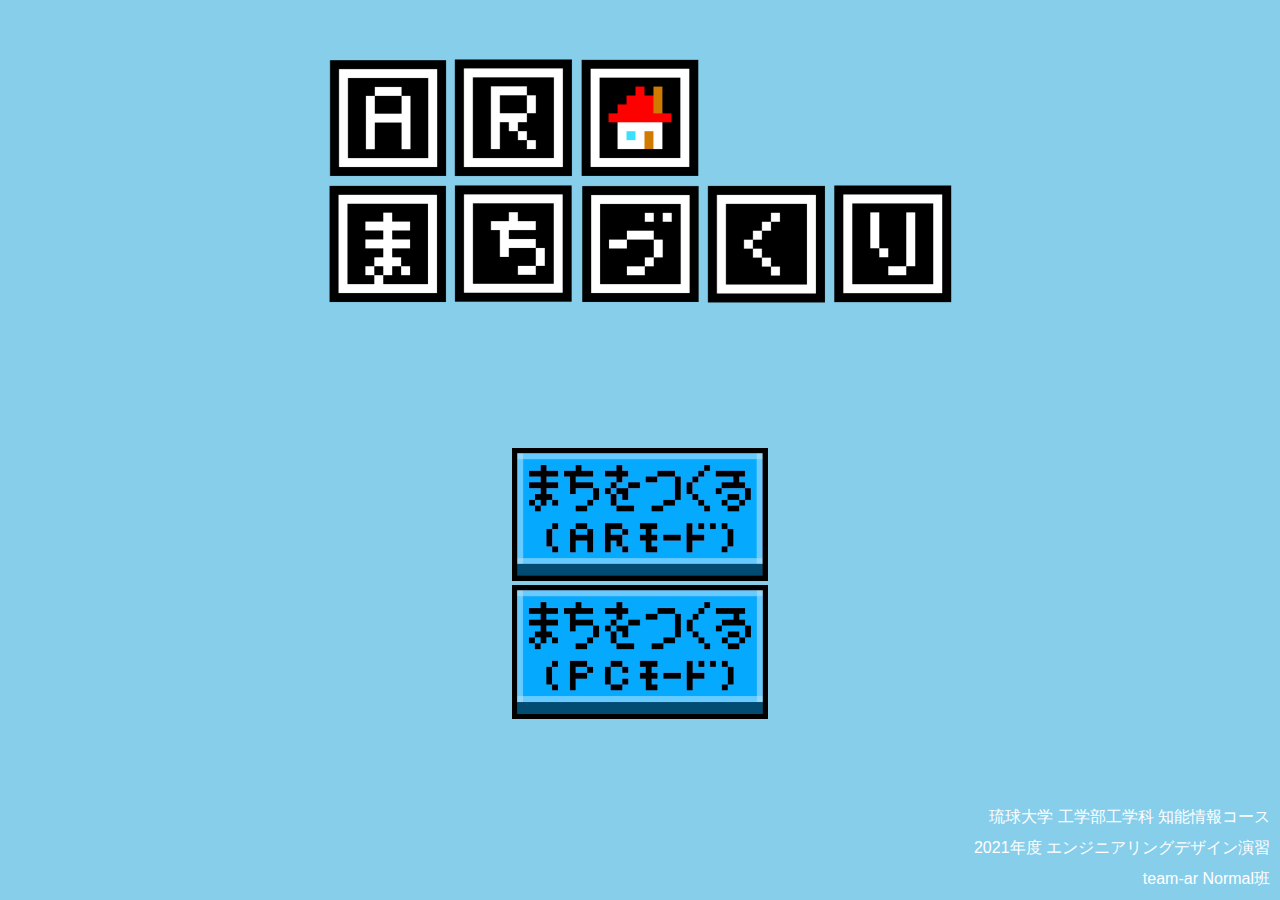
<file: town_maker/index.html>
<!doctype html>
<html lang="ja">
<head>
  <meta charset="UTF-8">
  <meta name="viewport" content="width=device-width, initial-scale=1, minimum-scale=1, maximum-scale=1, user-scalable=no">
  <title>ARまちづくり</title>
  <link rel="stylesheet" href="./index.css">
</head>
<body>
  <div class="title">
    <img id="title_img" src="../img/title.png" alt="タイトル">
  </div>
  <div class="select_mode">
    <ul>
      <li><a href="./town_maker_ar.html"><img src="../img/make_town_ar.jpg" alt="まちをつくる(ARモード)"></a></li>
      <li><a href="./town_maker.html"><img src="../img/make_town_pc.jpg" alt="まちをつくる(PCモード)"></a></li>
    </ul>
  </div>
  <div class="footer">
    <p>琉球大学 工学部工学科 知能情報コース</p>
    <p>2021年度 エンジニアリングデザイン演習</p>
    <p>team-ar Normal班</p>
  </div>
</body>
</html>
</file>
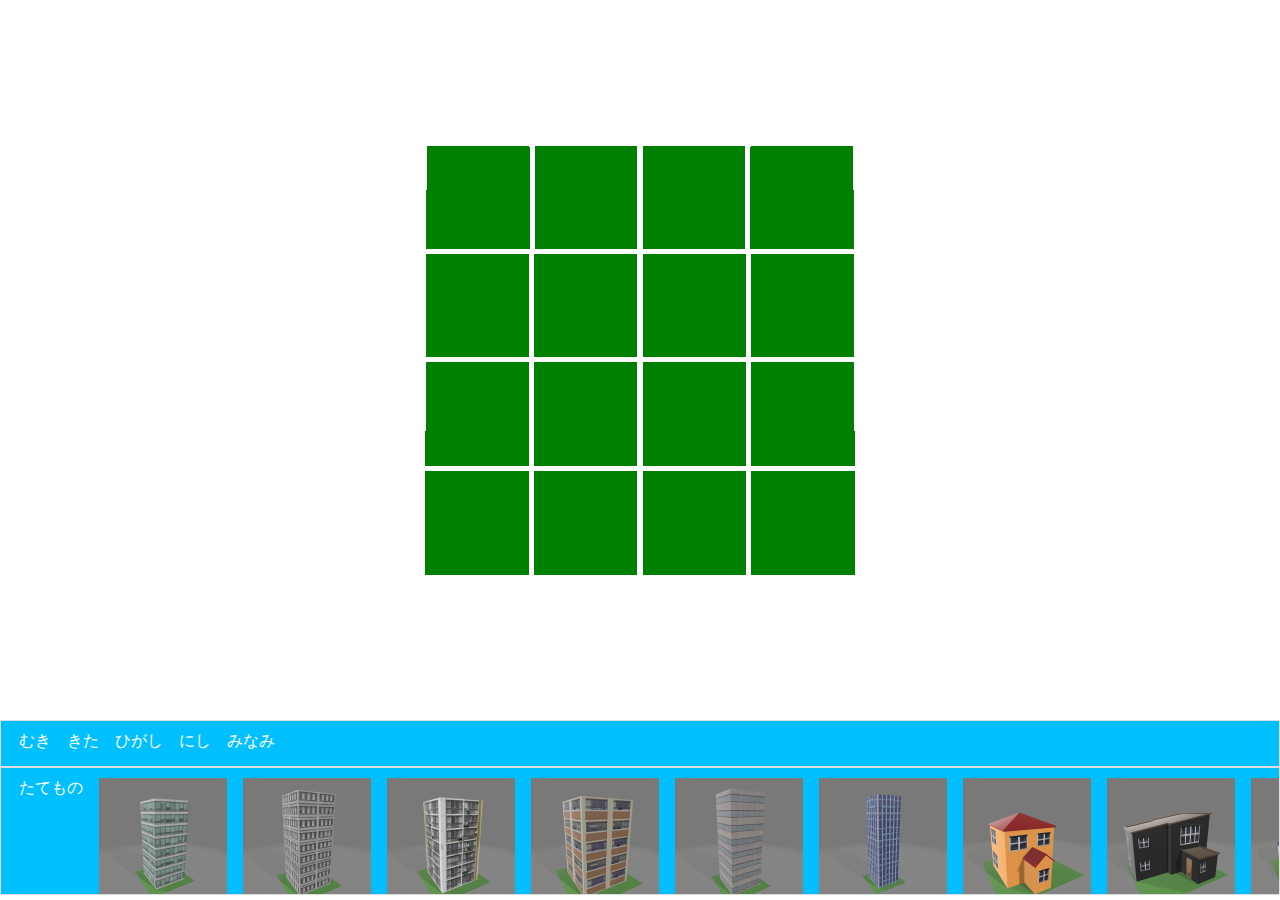
<file: town_maker/town_maker.html>
<!DOCTYPE html>
<html>
  <head>
    <meta charset="utf-8">
    <meta name="viewport" content="width=device-width, initial-scale=1.0, user-scalable=yes">
    <title>ARまちづくり マウスモード</title>
    <link rel="stylesheet" href="./town_maker.css">
  </head>
  <body>
    <canvas id="c"></canvas>
    <div class="nav-wrap">
      <div class="angle-nav">
        <ul>
          <li><div id="menu_announce_angle">むき</div></li>
          <li><div id="angle_N">きた</div></li>
          <li><div id="angle_E">ひがし</div></li>
          <li><div id="angle_W">にし</div></li>
          <li><div id="angle_S">みなみ</div></li>
        </ul>
      </div>
      <div class="scroll-nav">
        <ul>
          <li><div id="menu_announce_object">たてもの</div></li>
          <li><img id="building1" border="0" src="../img/Building.001.png" width="128" height="128" alt="びる1"></li>
          <li><img id="building2" border="0" src="../img/Building.002.png" width="128" height="128" alt="びる2"></li>
          <li><img id="building3" border="0" src="../img/Building.003.png" width="128" height="128" alt="びる3"></li>
          <li><img id="building4" border="0" src="../img/Building.004.png" width="128" height="128" alt="びる4"></li>
          <li><img id="building5" border="0" src="../img/Building.005.png" width="128" height="128" alt="びる5"></li>
          <li><img id="building6" border="0" src="../img/Building.006.png" width="128" height="128" alt="びる6"></li>
          <li><img id="house1" border="0" src="../img/House.001.png" width="128" height="128" alt="おうち1"></li>
          <li><img id="house2" border="0" src="../img/House.002.png" width="128" height="128" alt="おうち2"></li>
          <li><img id="house3" border="0" src="../img/House.003.png" width="128" height="128" alt="おうち3"></li>
          <li><img id="house4" border="0" src="../img/House.004.png" width="128" height="128" alt="おうち4"></li>
          <li><img id="house5" border="0" src="../img/House.005.png" width="128" height="128" alt="おうち5"></li>
          <li><img id="house6" border="0" src="../img/House.006.png" width="128" height="128" alt="おうち6"></li>
          <li><img id="house7" border="0" src="../img/House.007.png" width="128" height="128" alt="おうち7"></li>
          <li><img id="house8" border="0" src="../img/House.008.png" width="128" height="128" alt="おうち8"></li>
          <li><img id="house9" border="0" src="../img/House.009.png" width="128" height="128" alt="おうち9"></li>
          <li><img id="road_none" border="0" src="../img/Road_None.png" width="128" height="128" alt="どうろ1"></li>
          <li><img id="road_normal" border="0" src="../img/Road_Normal.png" width="128" height="128" alt="どうろ2"></li>
          <li><img id="road_corner" border="0" src="../img/Road_Corner.png" width="128" height="128" alt="まがりみち"></li>
          <li><img id="road_cross" border="0" src="../img/Road_Cross.png" width="128" height="128" alt="こうさてん"></li>
          <li><img id="road_tjunc" border="0" src="../img/Road_T-junc.png" width="128" height="128" alt="Tじろ"></li>
          <li><img id="road_end" border="0" src="../img/Road_End.png" width="128" height="128" alt="いきどまり"></li>
          <li><img id="empty" border="0" src="../img/empty.png" width="128" height="128" alt="あきち"></li>
        </ul>
      </div>
    </div>
  </body>
<script type="module" src="./town_maker.js"></script>
</html>
</file>
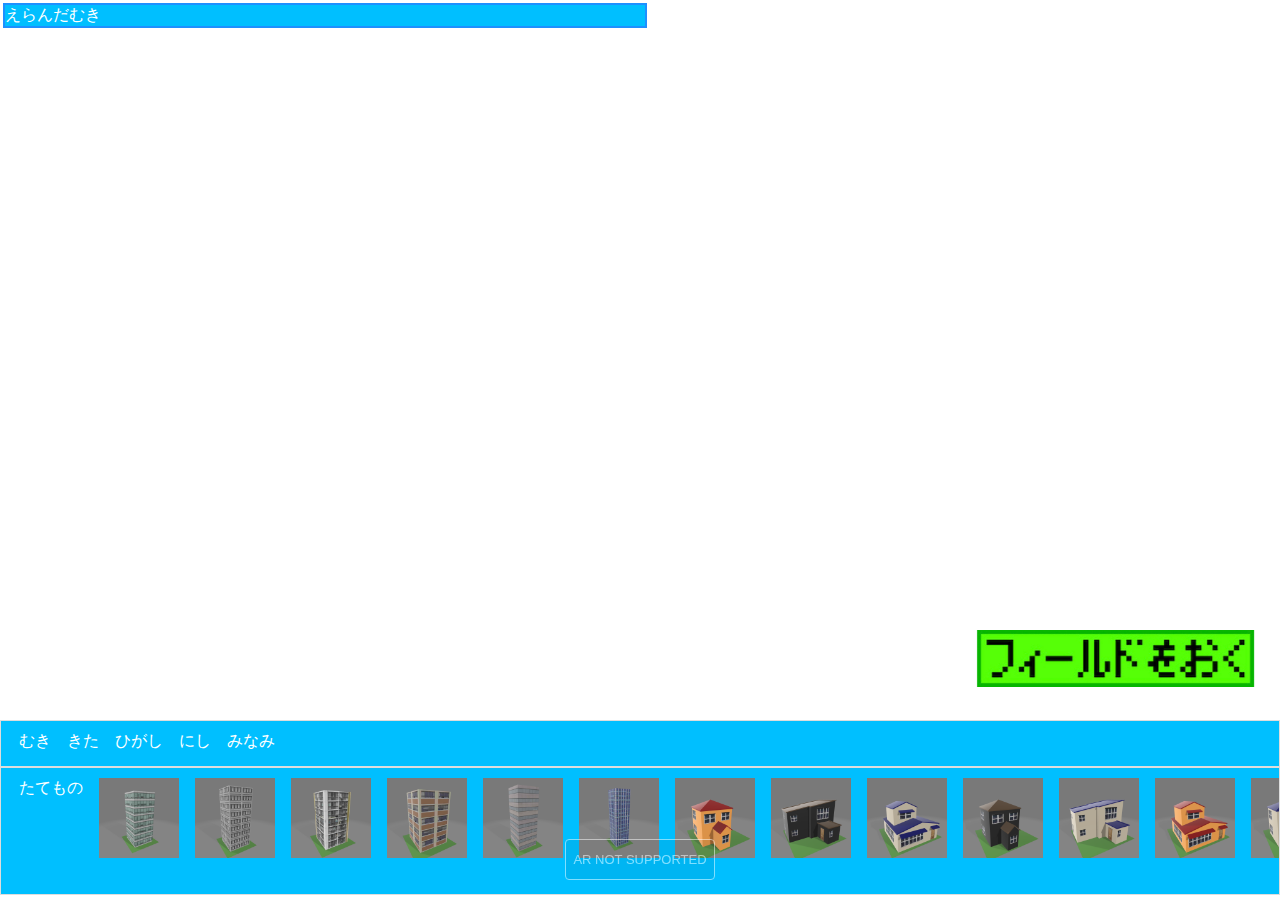
<file: town_maker/town_maker_ar.html>
<!DOCTYPE html>
<html>
  <head>
    <meta charset="utf-8">
    <meta name="viewport" content="width=device-width, initial-scale=1.0, user-scalable=no">
    <title>ARまちづくり ARモード</title>
    <link rel="stylesheet" href="./town_maker_ar.css">
  </head>
  <body>
    <div id="overlay">
      <div id="state_angle">えらんだむき</div>
      <div id="state_object"></div>
      <div class="nav-wrap">
        <div class="angle-nav">
          <ul>
            <li><div id="menu_announce_angle">むき</div></li>
            <li><div id="angle_N">きた</div></li>
            <li><div id="angle_E">ひがし</div></li>
            <li><div id="angle_W">にし</div></li>
            <li><div id="angle_S">みなみ</div></li>
          </ul>
        </div>
        <div class="scroll-nav">
          <ul>
            <li><div id="menu_announce_object">たてもの</div></li>
            <li><img id="building1" border="0" src="../img/Building.001.png" width="80" height="80" alt="びる1"></li>
            <li><img id="building2" border="0" src="../img/Building.002.png" width="80" height="80" alt="びる2"></li>
            <li><img id="building3" border="0" src="../img/Building.003.png" width="80" height="80" alt="びる3"></li>
            <li><img id="building4" border="0" src="../img/Building.004.png" width="80" height="80" alt="びる4"></li>
            <li><img id="building5" border="0" src="../img/Building.005.png" width="80" height="80" alt="びる5"></li>
            <li><img id="building6" border="0" src="../img/Building.006.png" width="80" height="80" alt="びる6"></li>
            <li><img id="house1" border="0" src="../img/House.001.png" width="80" height="80" alt="おうち1"></li>
            <li><img id="house2" border="0" src="../img/House.002.png" width="80" height="80" alt="おうち2"></li>
            <li><img id="house3" border="0" src="../img/House.003.png" width="80" height="80" alt="おうち3"></li>
            <li><img id="house4" border="0" src="../img/House.004.png" width="80" height="80" alt="おうち4"></li>
            <li><img id="house5" border="0" src="../img/House.005.png" width="80" height="80" alt="おうち5"></li>
            <li><img id="house6" border="0" src="../img/House.006.png" width="80" height="80" alt="おうち6"></li>
            <li><img id="house7" border="0" src="../img/House.007.png" width="80" height="80" alt="おうち7"></li>
            <li><img id="house8" border="0" src="../img/House.008.png" width="80" height="80" alt="おうち8"></li>
            <li><img id="house9" border="0" src="../img/House.009.png" width="80" height="80" alt="おうち9"></li>
            <li><img id="road_none" border="0" src="../img/Road_None.png" width="80" height="80" alt="どうろ1"></li>
            <li><img id="road_normal" border="0" src="../img/Road_Normal.png" width="80" height="80" alt="どうろ2"></li>
            <li><img id="road_corner" border="0" src="../img/Road_Corner.png" width="80" height="80" alt="まがりみち"></li>
            <li><img id="road_cross" border="0" src="../img/Road_Cross.png" width="80" height="80" alt="こうさてん"></li>
            <li><img id="road_tjunc" border="0" src="../img/Road_T-junc.png" width="80" height="80" alt="Tじろ"></li>
            <li><img id="road_end" border="0" src="../img/Road_End.png" width="80" height="80" alt="いきどまり"></li>
            <li><img id="empty" border="0" src="../img/empty.png" width="80" height="80" alt="あきち"></li>
          </ul>
        </div>
      </div>
      <img id="setFieldButton" src="../img/set_field.png" alt="フィールドをおく">
      <img id="updateObjectButton" src="../img/set_object.png" alt="たてものをおく">
    </div>
  </body>
<script type="module" src="./town_maker_ar.js"></script>
</html>
</file>
<file: town_maker/index.css>
html{
  margin: 0;
  height:100%;
}
body{
  margin: 0;
  height:100%;
  font-family:"游ゴシック","ヒラギノ角ゴ ProN","メイリオ","MS Pゴシック",sans-serif;
  background: #87ceeb;
}
li{
  list-style: none;
}
.title{
  position: absolute;
  top: 5%;
  width:100%;
  text-align:center;
}
#title_img{
  width:50%;
  height:50%;
}

.select_mode{
  width:100%;
  position: absolute;
  text-align:center;
  top: 48%;
}
.select_mode ul{
  padding: 0;
}
.select_mode img{
  width:20%;
  height:20%;
}

.footer{
  width:100%;
  position: absolute;
  bottom: 0%;
  color: #fff;
  text-align: end;
}
.footer p{
  margin: 10px;
}
@media screen and (max-width: 480px) {
  .title{
    position: absolute;
    top: 10%;
    width:100%;
    text-align:center;
  }
  #title_img{
    width:90%;
    height:90%;
  }
  
  .select_mode{
    width:100%;
    position: absolute;
    text-align:center;
    top: 35%;
  }
  .select_mode img{
    width:65%;
    height:65%;
  }
}
</file>
<file: town_maker/town_maker.css>
html{
  margin: 0;
  height:100%;
}
body{
  margin: 0;
  height:100%;
  font-family:"游ゴシック","ヒラギノ角ゴ ProN","メイリオ","MS Pゴシック",sans-serif;
}
#c {
  width: 100%;
  height: 80%;
  display: block;
}
#setFieldButton {
  display: block;
  position:absolute;
  bottom: 20px;
  right: 10%;
  width:30%;
  height: 50px;
  z-index:100;
  text-align: center;
  border: 3px solid #dc143c;
}
#updateObjectButton {
  display: block;
  position:absolute;
  bottom: 20px;
  right: 10%;
  width:30%;
  height: 50px;
  z-index:100;
  text-align: center;
  border: 3px solid #333333;
}

.nav-wrap {
  position: relative;
  height: 20%;
}
.scroll-nav {
  overflow-x: auto;
  background: #00bfff;
  border: 1px solid #ddd;
  height: 70%;
}
.scroll-nav::-webkit-scrollbar {
  display: none;
}
.scroll-nav ul {
  display: flex;
  margin: auto;
  padding: 10px;
  width: 100%;
  list-style: none;
}
.scroll-nav ul > li {
  white-space: nowrap;
  padding: 0 8px;
}
.scroll-nav ul li:hover {
  background: #1e90ff;
}
.scroll-nav ul li div{
  display: inline-block;
  color: #fff;
  text-decoration: none;
}
.angle-nav {
  overflow-x: auto;
  background: #00bfff;
  border: 1px solid #ddd;
  height: 25%;
}
.angle-nav::-webkit-scrollbar {
  display: none;
}
.angle-nav ul {
  display: flex;
  margin: auto;
  padding: 10px;
  width: 100%;
  list-style: none;
}
.angle-nav ul > li {
  white-space: nowrap;
  padding: 0 8px;
}
.angle-nav ul li:hover {
  background: #1e90ff;
}
.angle-nav ul li div{
  display: inline-block;
  color: #fff;
  text-decoration: none;
}
</file>
<file: town_maker/town_maker_ar.css>
html{
  margin: 0;
  height:100%;
}
body{
  margin: 0;
  height:100%;
  font-family:"游ゴシック","ヒラギノ角ゴ ProN","メイリオ","MS Pゴシック",sans-serif;
}
#c {
  width: 100%;
  height: 80%;
  display: block;
}
#setFieldButton {
  display: block;
  position:absolute;
  top: 70%;
  right: 2%;
  height:57px;
  width:auto;
}
#updateObjectButton {
  display: block;
  position:absolute;
  top: 70%;
  right: 2%;
  height:57px;
  width:auto
}

#nowCollectObject {
  margin: 3px;
  width: 120px;
  height: 120px;
  border: 2px solid #1e90ff;
}
#state_angle {
  margin: 3px;
  width: 50%;
  border: 2px solid #1e90ff;
  background: #00bfff;
  color: #fff;
}

.nav-wrap {
  /*position: relative;*/
  position:absolute;
  top: 80%;
  height: 20%;
  width:100%;
}
.scroll-nav {
  overflow-x: auto;
  background: #00bfff;
  border: 1px solid #ddd;
  height: 70%;
}
.scroll-nav::-webkit-scrollbar {
  display: none;
}
.scroll-nav ul {
  display: flex;
  margin: auto;
  padding: 10px;
  width: 100%;
  list-style: none;
  -webkit-overflow-scrolling: touch;
}
.scroll-nav ul > li {
  white-space: nowrap;
  padding: 0 8px;
}
.scroll-nav ul li:hover {
  background: #1e90ff;
}
.scroll-nav ul li div{
  display: inline-block;
  color: #fff;
  text-decoration: none;
}
.angle-nav {
  overflow-x: auto;
  background: #00bfff;
  border: 1px solid #ddd;
  height: 25%;
}
.angle-nav::-webkit-scrollbar {
  display: none;
}
.angle-nav ul {
  display: flex;
  margin: auto;
  padding: 10px;
  width: 100%;
  list-style: none;
}
.angle-nav ul > li {
  white-space: nowrap;
  padding: 0 8px;
}
.angle-nav ul li:hover {
  background: #1e90ff;
}
.angle-nav ul li div{
  display: inline-block;
  color: #fff;
  text-decoration: none;
}
</file>
